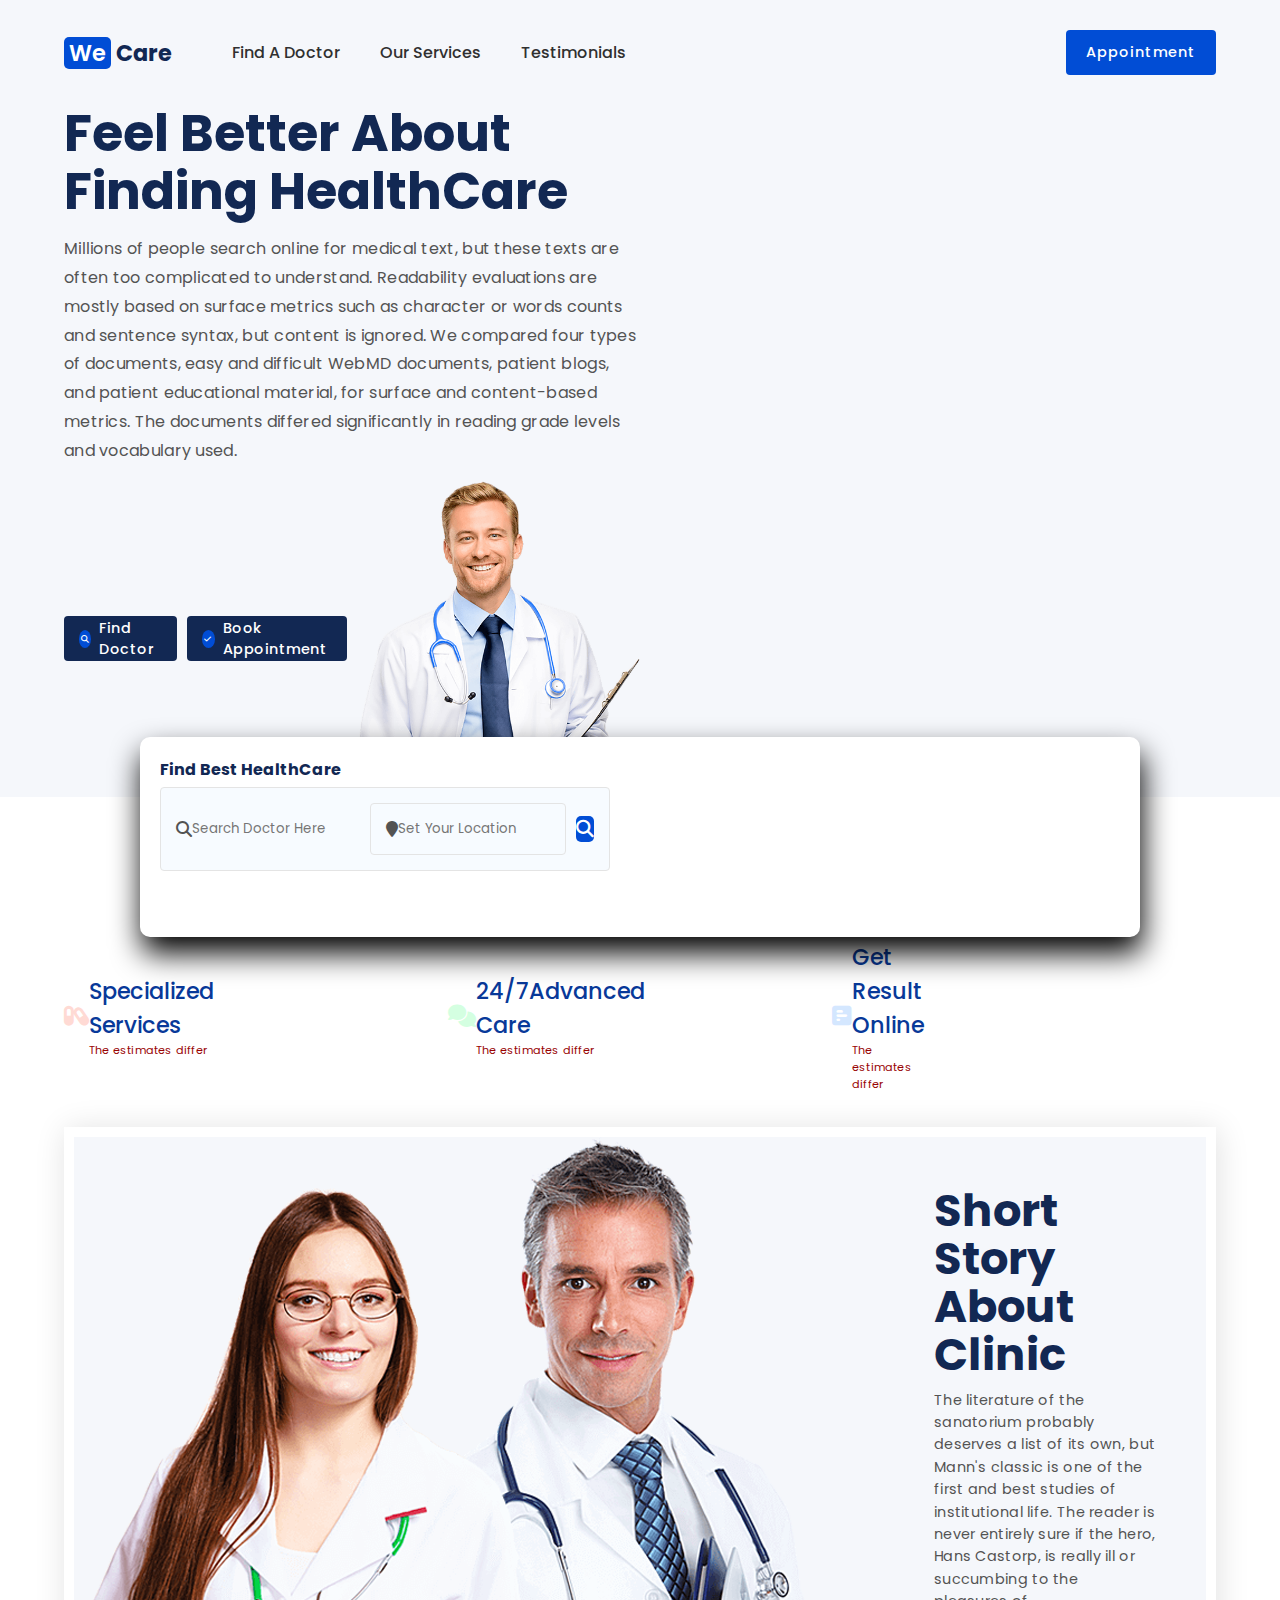
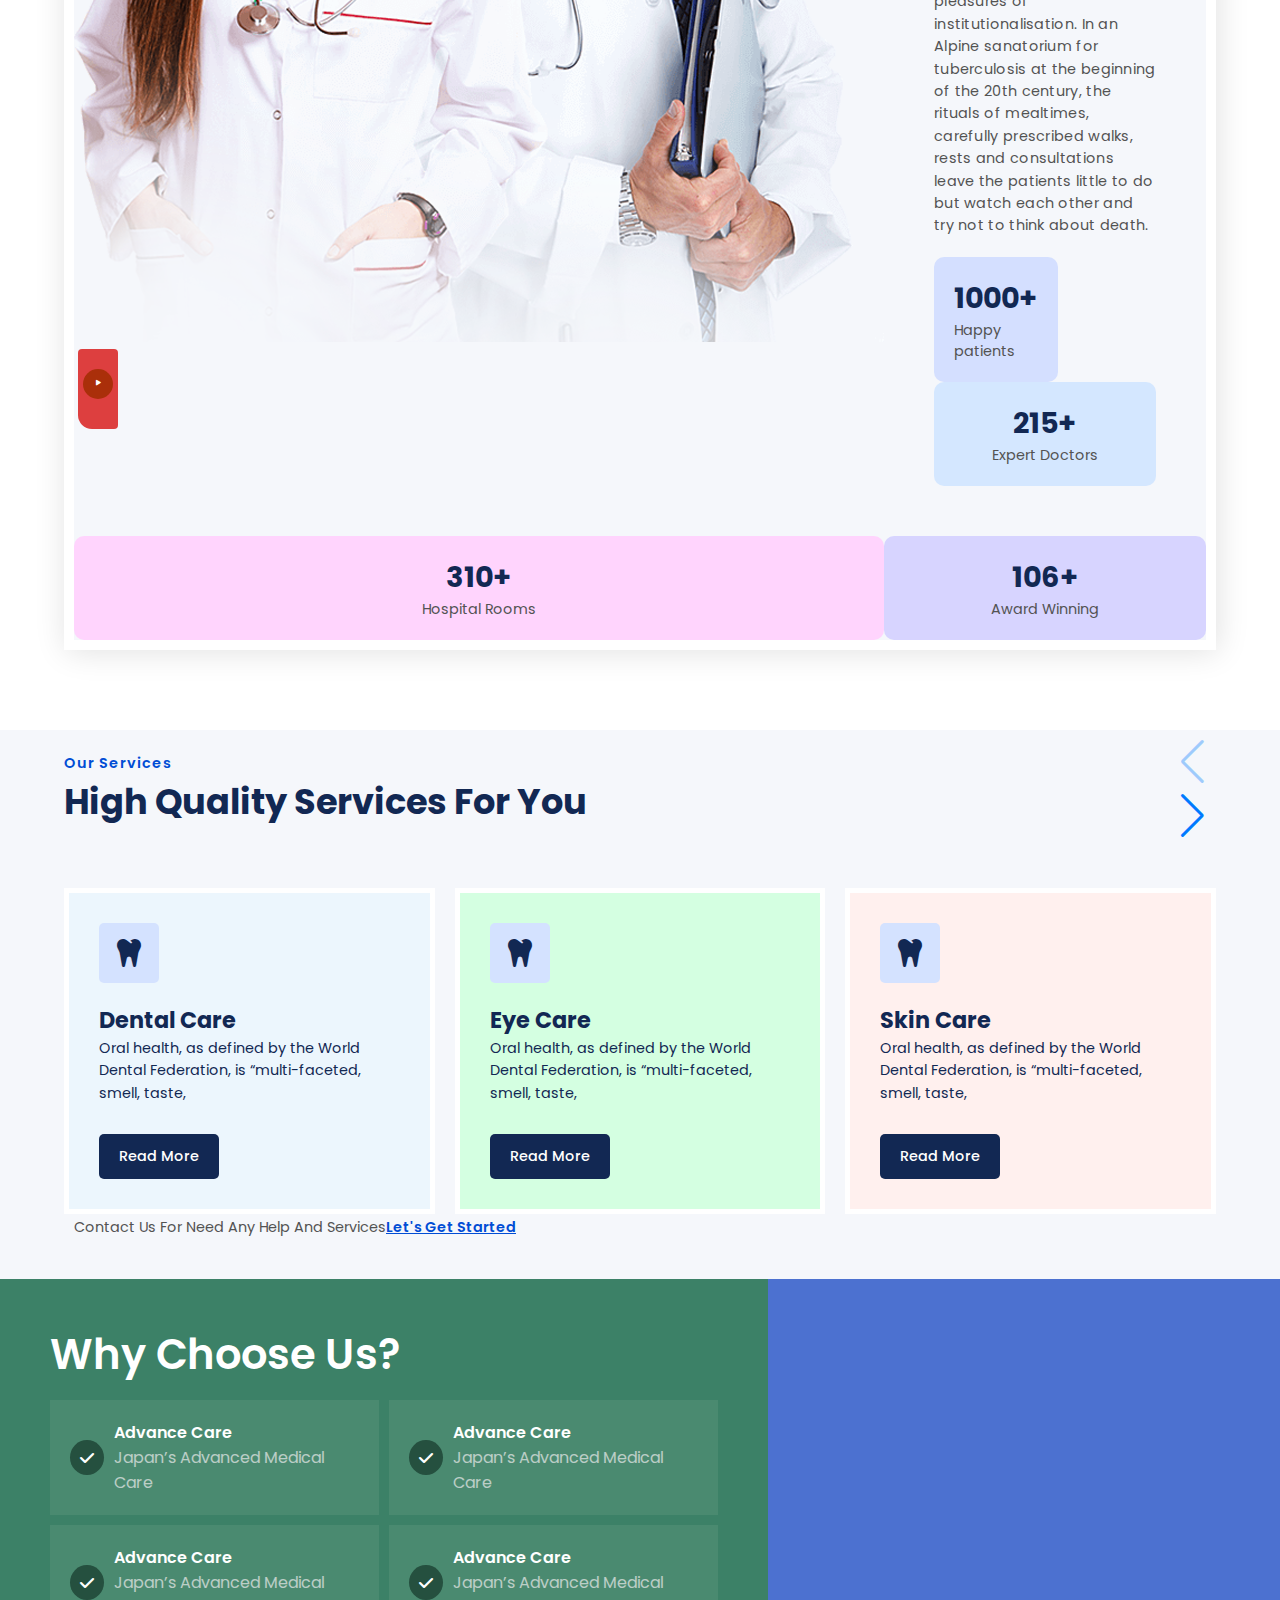
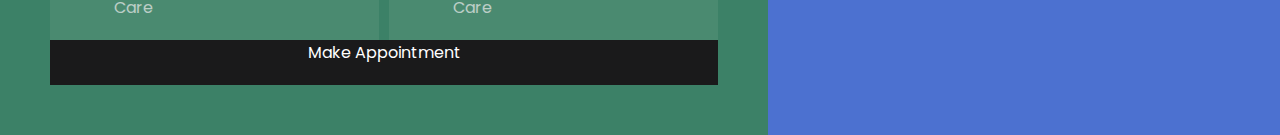
<file: index.html>
<!DOCTYPE html>
<html lang="en">
<head>
    <meta charset="UTF-8">
    <meta name="viewport" content="width=device-width, initial-scale=1.0">
    <title>Medical Website</title>
    <link rel="stylesheet" href="style.css">
    <link rel="shortcut icon" href="favicon.icon" type="image/fav-icon.png">
    <link rel="preconnect" href="https://fonts.googleapis.com">
    <link rel="preconnect" href="https://fonts.gstatic.com" crossorigin>
    <link href="https://fonts.googleapis.com/css2?family=Poppins:ital,wght@0,100;0,200;0,300;0,400;0,500;0,600;0,700;0,800;0,900;1,100;1,200;1,300;1,400;1,500;1,600;1,700;1,800;1,900&display=swap" rel="stylesheet"></head>
    <link rel="stylesheet" href="https://cdnjs.cloudflare.com/ajax/libs/font-awesome/6.5.2/css/all.min.css">
    <link rel="stylesheet" href="https://cdn.jsdelivr.net/npm/swiper@11/swiper-bundle.min.css" />
    <body>
    <section id="hero">
        <nav class="navigation">
           <a href="#" class="logo"><span>We</span>Care</a> 
           <ul class="menu">
            <li><a href="#">Find A Doctor</a> </li>
            <li><a href="#">Our Services</a> </li>
            <li><a href="#">Testimonials</a> </li>
           </ul>
           <a href="appointment.html" class="nav-appointment-btn">Appointment</a>
        </nav>
        <div class="hero-content">
            <div class="hero-text">
                <h1>Feel Better About Finding HealthCare</h1>
                <p>Millions of people search online for medical text, but these texts are often too complicated to understand. Readability evaluations are mostly based on surface metrics such as character or words counts and sentence syntax, but content is ignored. We compared four types of documents, easy and difficult WebMD documents, patient blogs, and patient educational material, for surface and content-based metrics. The documents differed significantly in reading grade levels and vocabulary used.</p>
            <div class="hero-text-btns">
                <a href="#">
                    <i class="fa fa-search" aria-hidden="true"></i>
                    Find Doctor</a>
                <a href="#">
                    <i class="fa fa-check" aria-hidden="true"></i>
                    Book Appointment</a>
            <div class="hero-img">
                <img src="images/main-bg.png" alt="">
            </div>    

            </div>
            </div>
        </div>
    </section>
    <div class="appointment-search-container">
        <h3>Find Best HealthCare</h3>
        <div class="appointment-search">
          <div class="appo-search-box">
            <i class="fa fa-search" aria-hidden="true"></i>
            <input type="text" placeholder="Search Doctor Here">
            <div class="appo-search-box">
            <i class="fa fa-map-marker" aria-hidden="true"></i>
            <input type="text" placeholder="Set Your Location">
          </div>
          <button>
            <i class="fa fa-search" aria-hidden="true"></i>
          </button> 
          
        </div>
        </div> 
        </div>
        </div>
        <section class="what-we-provide">

            <div class="w-info-box w-info-box1">

                <div class="w-info-icon">
                    <i class="fa-solid fa-capsules"></i>

            <div class="w-info-text">
                <strong>Specialized Services</strong>

                <p>The estimates differ</p>
            </div>
        </div>
    </div>
    <div class="w-info-box w-info-box2">

        <div class="w-info-icon">
            <i class="fa-solid fa-comments"></i>

    <div class="w-info-text">
        <strong>24/7Advanced Care</strong>

        <p>The estimates differ</p>
    </div>
</div>
</div>
<div class="w-info-box w-info-box3">

    <div class="w-info-icon">
        <i class="fa-solid fa-square-poll-horizontal"></i>

<div class="w-info-text">
    <strong>Get Result Online</strong>

    <p>The estimates differ</p>
</div>
</div>
</div>
            </section>
            <section id="our-story">
                <div class="our-story-image">
                    <img src="images/story-img.png" alt="">
                    <a href="#" class="story-play-btn">
                        <i class="fa-solid fa-play"></i>
                    </a>
                </div>
                <div class="our-story-text">
                    <h2>Short Story About Clinic</h2>
                    <p>The literature of the sanatorium probably deserves a list of its own, but Mann's classic is one of the first and best studies of institutional life. The reader is never entirely sure if the hero, Hans Castorp, is really ill or succumbing to the pleasures of institutionalisation. In an Alpine sanatorium for tuberculosis at the beginning of the 20th century, the rituals of mealtimes, carefully prescribed walks, rests and consultations leave the patients little to do but watch each other and try not to think about death.</p>
                    <div class="story-number-container">
                        <div class="story-number-box s-n-box1">
                           <strong>1000+</strong>
                           <span>Happy patients</span> 
                </div> 
                     </div>
                     <div class="story-number-box s-n-box2">
                        <strong>215+</strong>
                        <span>Expert Doctors</span> 
             </div> 
                  </div>
                  <div class="story-number-box s-n-box3">
                    <strong>310+</strong>
                    <span>Hospital Rooms</span> 
         </div> 
              </div>
              <div class="story-number-box s-n-box4">
                <strong>106+</strong>
                <span>Award Winning</span> 
     </div> 
          </div>
                        </div>
            </section>
            <section id="our-services">
               <div class="services-heading">
                <div class="services-heading-text">
                    <strong>Our Services</strong>
                    <h2>High Quality Services For You</h2>
                </div>
                <div class="services-slide-btns">
                    <div class="swiper-button-prev"></div>
                    <div class="swiper-button-next"></div>
                </div>
               </div>
               <div class="services-box-container">
                <div class="swiper mySwiperservices">
                    <div class="swiper-wrapper">
                      <div class="swiper-slide">
                        <div class="services-box s-box1">
                            <i class="fa-solid fa-tooth"></i>
                            <strong>Dental Care</strong>
                            <p>Oral health, as defined by the World Dental Federation, is “multi-faceted, smell, taste, </p>
                            <a href="#">Read More</a>
                        </div>
                      </div>
                      <div class="swiper-slide">
                        <div class="services-box s-box2">
                            <i class="fa-solid fa-tooth"></i>
                            <strong>Eye Care</strong>
                            <p>Oral health, as defined by the World Dental Federation, is “multi-faceted, smell, taste, </p>
                            <a href="#">Read More</a>
                        </div>
                      </div>
                      <div class="swiper-slide">
                        <div class="services-box s-box3">
                            <i class="fa-solid fa-tooth"></i>
                            <strong>Skin Care</strong>
                            <p>Oral health, as defined by the World Dental Federation, is “multi-faceted, smell, taste, </p>
                            <a href="#">Read More</a>
                        </div>
                      </div>
                      <div class="swiper-slide">
                        <div class="services-box s-box4">
                            <i class="fa-solid fa-tooth"></i>
                            <strong>Dental Care</strong>
                            <p>Oral health, as defined by the World Dental Federation, is “multi-faceted, smell, taste, </p>
                            <a href="#">Read More</a>
                        </div>
                      </div>
                      <div class="swiper-slide">
                        <div class="services-box s-box5">
                            <i class="fa-solid fa-tooth"></i>
                            <strong>Dental Care</strong>
                            <p>Oral health, as defined by the World Dental Federation, is “multi-faceted, smell, taste, </p>
                            <a href="#">Read More</a>
                        </div>
                      </div>
                    </div>    
               
               </div>
               
               <span class="service-help-btn">Contact Us For Need Any Help And Services<a href="#">Let's Get Started</a> </span>
            </section>

            <section id="why-choose-us">

              <div class="why-choose-us-left">
                <h3>Why Choose Us?</h3>
                <div class="why-choose-box-container">
                  <div class="why-choose-box">
                    <i class="fa-solid fa-check"></i>
                    <div class="why-choose-box-text">
                      <strong>Advance Care</strong>
                      <p>Japan’s Advanced Medical Care</p>
                    </div>
                  </div>
                  <div class="why-choose-box">
                    <i class="fa-solid fa-check"></i>
                    <div class="why-choose-box-text">
                      <strong>Advance Care</strong>
                      <p>Japan’s Advanced Medical Care </p>
                    </div>
                  </div>
                  <div class="why-choose-box">
                    <i class="fa-solid fa-check"></i>
                    <div class="why-choose-box-text">
                      <strong>Advance Care</strong>
                      <p>Japan’s Advanced Medical Care</p>
                    </div>
                  </div>
                  <div class="why-choose-box">
                    <i class="fa-solid fa-check"></i>
                    <div class="why-choose-box-text">
                      <strong>Advance Care</strong>
                      <p>Japan’s Advanced Medical Care</p>
                    </div>
                  </div>
                </div>
                <a href="#" class="why-choose-us-btn">Make Appointment</a>
              </div>
              <div class="why-choose-us-right"></div>
            </section>
 
  
            

 
            
            <script src="https://cdn.jsdelivr.net/npm/swiper@11/swiper-bundle.min.js"></script>

            <!-- Initialize Swiper -->
            <script>
              var swiper = new Swiper(".mySwiperservices", {
                slidesPerView: 1,
                spaceBetween: 10,
                pagination: {
                  el: ".swiper-pagination",
                  clickable: true,
                },
                navigation: {
                    nextEl: ".swiper-button-next",
                    prevEl: ".swiper-button-prev",
                  },
                breakpoints: {
                  640: {
                    slidesPerView: 2,
                    spaceBetween: 20,
                  },
                  768: {
                    slidesPerView: 3,
                    spaceBetween: 40,
                  },
                  1024: {
                    slidesPerView: 3,
                    spaceBetween: 20,
                  },
                },
              });
            </script>           
</body>
</html>
</file>
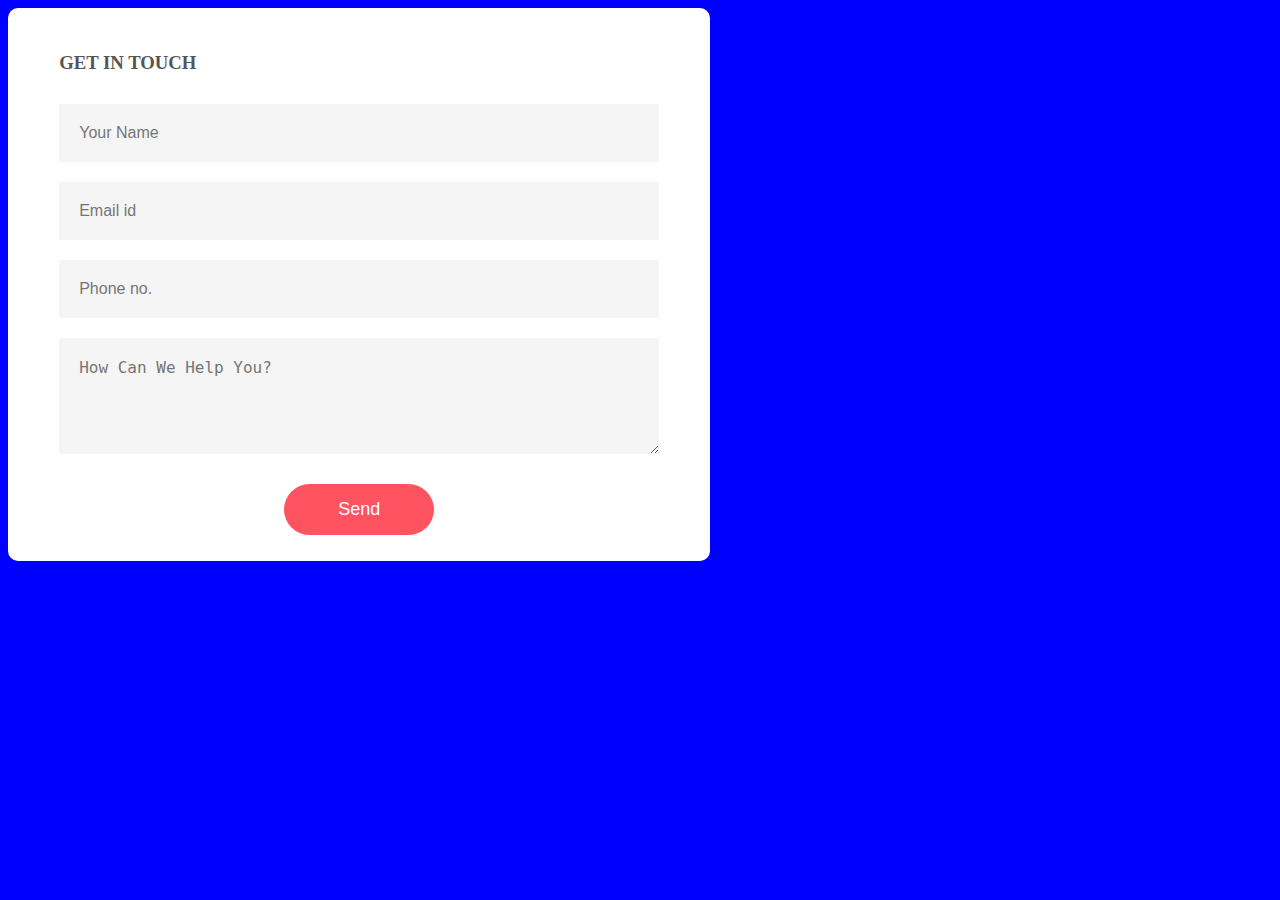
<file: appointment.html>
<!DOCTYPE html>
<head>
    <title>Appointment Form</title>
    <style>
        body{
            background-color: blue;
        }
        form{
            background-color: #ffffff;
            display: flex;
            flex-direction: column;
            padding: 2vw 4vw;
            width: 60%;
            max-width: 600px;
            border-radius: 10px;
        }
        form h3{
            color: #555;
            font-weight: 800;
            margin-bottom: 20px;

        }
        form input, form textarea{
            border: 0;
            margin: 10px 0;
            padding: 20px;
            outline: none;
            background: #f5f5f5;
            font-size: 16px;
        }
        form button{
            padding: 15px;
            background: #ff5361;
            color: #fff;
            font-size: 18px;
            border: 0;
            outline: none;
            cursor: pointer;
            width: 150px;
            margin: 20px auto 0;
            border-radius: 30px;
        }
    </style>
</head>
<body>
    <div class="container">
        <form onsubmit="sendEmail(); reset(); false;">
            <h3>GET IN TOUCH</h3>
            <input type="name " id="name" placeholder="Your Name" required>
            <input type="email " id="email" placeholder="Email id" required>
            <input type="text " id="phone" placeholder="Phone no." required>
            <textarea id="message " rows="4" placeholder="How Can We Help You?"></textarea>
            <button type="submit">Send</button>
        </form>
    </div>
    <script src="https://smtpjs.com/v3/smtp.js"></script>
    <script>
        function sendEmail(){
            Email.send({
                Host : "smtp.elasticemail.com",
                Username : "oluochvictor50@gmail.com",
                Password : "password",
                To : 'oluochvictor50@gmail.com',
                From : document.getElementById("email").value,
                Subject : "New Appointment",
                Body : "Filing an appointment Please"
            }).then(
              message => alert(message)
            );
        }
    </script>
</body>
</html>
</file>
<file: style.css>
*{
    margin:0px;
    padding:0px;
    box-sizing: border-box;
    font-family: poppins;
}
a{
   text-decoration: none; 

}
ul{
    list-style: none;
}
#hero{
    background-color: #f5f7fb;
    display:flex;
    flex-direction: column;
    justify-content: space-between;
    min-height: height 600px;
}
.navigation{
    display:flex;
    justify-content: space-between;
    align-items: center;
    max-width: 1200px;
    width: 90%;
    margin: 0px auto;
    padding: 30px 0px;
}
.logo{
    color: #122853;
    font-weight: 700;
    font-size: 1.4rem;
}
.logo span{
    background-color: #014dd5;
    color:#ffffff;
    padding: 0px 5px;
    border-radius: 5px;
    font-weight: 600;
    margin-right: 5px;
}
.menu{
    display:flex;
    justify-content: center;
    align-items:center;
    margin-right: auto;
    margin-left: 40px;
}
.menu li a{
    margin: 0px 20px;
    color:#303030;
    font-weight: 500;
    transition: all ease 0.3s;
}
.menu li a:hover{
    color: #014dd5;
}
.nav-appointment-btn{
    height:45px;
    padding: 0px 20px;
    border-radius: 4px;
    background-color: #014dd5;
    color:#ffffff;
    display:flex;
    justify-content: center;
    align-items: center;
    font-weight: 500;
    letter-spacing: 1px;
    font-size: 0.9rem;

}
.hero-content{
    max-width: 1200px;
    width: 90%;
    margin: 0px auto;
    display: grid;
    grid-template-columns: 1fr 1fr;
    align-items: flex-start;
    margin-top: auto;
}
.hero-img{
    display: flex;

}
.hero-img img{
    width:100%;
    height: 100%;
    max-height: 450px;
    object-fit: contain;
    object-position: center bottom;
}
.hero-text{
    display:flex;
    flex-direction: column;
    margin-top: flex;
}
.hero-text h1{
    font-size: 3.2rem;
    color: #122853;
    line-height: 3.6rem;
}
.hero-text p{
    color: #535353;
    margin: 15px 0px;
    max-width: 500;
    letter-spacing: 0.3px;
    line-height: 1.8rem;
}
.hero-text-btns{
    display: flex;
    justify-content: flex-start;
    align-items: center;
}
.hero-text-btns a{
    height: 45px;
    padding: 0px 15px;
    background-color: #122853;
    color: #ffffff;
    border-radius: 4px;
    display: flex;
    justify-content: center;
    align-items: center;
    font-size: 0.9rem;
    letter-spacing: 0.5px;
    font-weight: 500;
    margin-right: 10px;
}
.hero-text-btns a i{
    width: 18px;
    height: 18px;
    display: flex;
    justify-content: center;
    align-items: center;
    border-radius: 50%;
    background-color: #014dd5;
    margin-right: 8px;
    font-size: 0.5rem;
    padding-top: 1px;
}
.appointment-search-container{
    max-width: 1000px;
    width: 100%;
    background-color: #ffffff;
    padding: 20px;
    margin: auto;
    border-radius: 10px;
    box-shadow: 2px 16px 30px rgba(0,0,0,12);
    z-index: 3;
    position: relative;
    margin-top: -60px;
    height: 200px;
}
.appointment-search-container h3{
    color: #122853;
    font-size: 1rem;
    margin-bottom: 5px;

}
.appointment-search{
    display: grid;
    grid-template-columns: 1fr 1fr 60px;
    grid: gap 10px;
}
.appo-search-box{
    width: 100%;
    display: flex;
    justify-content: space-between;
    align-items: center;
    background-color: #f7fbff;
    padding: 15px;
    border-radius: 4px;
    border: 1px solid #e4e4e4;

}
.appo-search-box{
    color:#535353;
    margin-right: 10px;

}
.appo-search-box input{
    width: 100%;
    background-color: transparent;
    border: none;
    outline: none;

}
.appointment-search button{
    background-color: #014dd5;
    color: #ffffff;
    border: none;
    outline: none;
    border-radius: 5px;
    font-size: 1.1rem;
    cursor: pointer;
}
.what-we-provide{
    max-width: 1200px;
    width: 90%;
    margin: 50px auto;
    display: grid;
    grid-template-columns: 1fr 1fr 1fr ;

}
.w-info-box1 .w-info-icon{
    color:#ffdad4

}
.w-info-box2 .w-info-icon{
color:#d4ffe1;
}
.w-info-box3 .w-info-icon{
color:    #d4e7ff;

}
.w-info-box4 .w-info-icon{
    color: #d4ffe1;

}
.w-info-box{
    display: flex;
    justify-content: flex-start;
    align-items: center;
}
.w-info-icon{
    width: 60px;
    height: 60px;
    display: flex;
    justify-content: space-evenly;
    align-items: center;
    margin-right: 15px;
    font-size: 1.4rem;
    border-radius: 20px;
    color: #ffdad4;
}
.w-info-text{
    display: flex;
    flex-direction: column;

}
.w-info-text strong{
    color:#083999;
    font-weight: 500;
    display: flex;

}
.w-info-text p{
    color: #990404;
    font-size: 0.7rem;
    letter-spacing: 0.2px;
}
#our-story{
    background-color: #f5f7fb;
    max-width: 1200px;
    width: 90%;
    margin: 80px auto;
    border: 10px solid #ffffff;
    box-shadow: 2px 2px 30px rgba(0,0,0,0.12);
    display: grid;
    grid-template-columns: 1fr 1fr;


}
.our-story-img{
    width: 100%;
    display: flex;
}
.our-story-img img{
  width: 100%;
  height: 100%;
  object-fit: cover;
  object-position: center;  
}
.story-play-btn{
  position: relative;  
  left: 4px;
  top: 0px;
  display: flex;
  flex-direction: column;
  justify-content: center;
  align-items: center;
  background-color: #dd3f3f;
  padding: 20px 20px;
  border-radius: 4px 4px 4px 14px;
  color: #ffffff;
  font-size: 0.4rem; 
  text-transform: uppercase;
  font-weight: 500;
  width: 30px;


}
.story-play-btn i{
    width: 30px;
    height: 30px;
    border-radius: 50px;
    display: flex;
    justify-content: center;
    align-items: center;
    background-color: #aa2f0a;
    color: #ffffff;
    margin-bottom: 10px;

}
.our-story-text{
    padding: 50px;

}
.our-story-text h2{
    font-size: 2.8rem;
    color: #122853;
    line-height: 3rem;
}
.our-story-text p{
    font-size: 0.9rem;
    color:#535353;
    margin: 10px 0px;
    line-height: 1.4rem;
    letter-spacing: 0.3px;
}
.story-number-container{
    display: grid;
    grid-template-columns: 1fr 1fr ;
    grid-gap: 20px;
    margin-top: 20px;
}
.story-number-box{
    padding: 20px;
    display: flex;
    flex-direction: column;
    justify-content: center;
    align-items: center;
    border-radius: 10px;
}
.story-number-box strong{
    color: #122853;
    font-weight: 700;
    font-size: 1.8rem;
}
.story-number-box span{
    color: #535353;
    font-size: 0.9rem;
}
.s-n-box1{
    background-color: #d4dfff;
}
.s-n-box2{
    background-color: #d4e7ff;
}
.s-n-box3{
    background-color: #ffd4fd;
}
.s-n-box4{
    background-color: #d7d4ff;
}
#our-services{
    width: 100%;
    background-color: #f5f7fb;
    margin: 50px auto 0px auto;
    padding: 50px auto;
    display: flex;
    flex-direction: column;
    justify-content: center;
    align-items: center;
}
.services-heading{
    display: flex;
    justify-content: space-between;
    align-items: center;
    max-width: 1200px;
    width: 90%;
    margin: auto;
}
.services-heading-text strong{
    color: #014dd5;
    font-size: 0.9rem;
    font-weight: 600;
    letter-spacing: 1px;

}
.services-heading-text h2{
    font-size: 2.2rem;
    color: #122853;
    font-weight: 700;
    max-width: 600;
}
.services-box-container{
    max-width: 1200px;
    width: 90%;
    margin: 40px auto;

}
.services-box{
    display: flex;
    flex-direction: column;
    align-items: flex-start;
    max-width: 100%;
    border: 5px solid #ffffff;
    padding: 30px;
}
.services-box:hover{
    border: 5px solid #c7d0eb;
}
.services-box i{
    font-size: 2rem;
    color: #122853;
    width: 60px;
    height: 60px;
    border-radius: 5px;
    display: flex;
    justify-content: center;
    align-items: center;
    

}
.services-box strong{
    color: #122853;
    font-size: 1.4rem;
    margin-top: 20px;
}
.services-box p{
    color: #122853;
    font-size: 0.9rem;
    line-height: 1.4rem;
    display: -webkit-box;
    -webkit-line-clamp: 3;
    -webkit-box-orient: vertical;
    overflow: hidden;
}
.services-box a{
    height: 45px;
    background-color: #122853;
    color: #ffffff;
    padding: 0px 20px;
    display: flex;
    justify-content: center;
    align-items: center;
    padding: 0px 20px;
    font-size: 0.9rem;
    font-weight: 500;
    border-radius: 5px;
    margin-top: 30px;

}
.s-box1{
    background-color: #ecf6fd;
}
.s-box1 i{
    background-color: #d4e2ff;
}
.s-box2{
    background-color: #d4ffe1;
}
.s-box2 i{
    background-color: #d4e2ff;
}
.s-box3{
    background-color: #fff0ee;
}
.s-box3 i{
    background-color: #d4e2ff;
}
.s-box4{
    background-color: #cf7207;
}
.s-box4 i{
    background-color: #d4e2ff;
}
.s-box5{
    background-color: #ecf6fd;
}
.s-box5 i{
    background-color: #d4e2ff;
}
.swiper-button-next,
.swiper-button-prev{
    position: static !important;
    transform: translate(0,0);
    margin: 10px !important;

}
.service-slide-btns{
    display: flex;
    justify-content: center;
    align-items: center;
}
.swiper-button-next::after,
.swiper-button-prev::after::after{
    font-size: 25px !important;
    font-weight: 800;
    color: #122853;

}
.service-help-btn{
    color: #535353;
    font-size: 0.9rem;
    margin-top: 10px;
    text-align: center;
    padding: 0px 10px;

}
.service-help-btn a{
    color: #014dd5;
    text-decoration: underline;
    font-weight: 600;

}
#why-choose-us{
    width: 100%;
    display: grid;
    grid-template-columns: 1.5fr 1fr;
}
.why-choose-us-left{
    padding: 50px;
    background-color: #3c8167;
}
.why-choose-us-right{
    padding: 50px;
    background-color: #4c71d0;
}
.why-choose-us-left h3{
    font-size: 2.6rem;
    color: #ffffff;
    font-weight: 600;
    line-height: 3.2rem;

}
.why-choose-box-container{
    display: grid;
    grid-template-columns: 1fr 1fr;
    margin-top: 20px;
    grid-gap: 10px;

}
.why-choose-box{
    display: flex;
    justify-content: flex-start;
    align-items: center;
    padding: 20px;
    background-color: #4a8a70;
}
.why-choose-box i{
    width: 35px;
    height: 35px;
    border-radius: 50%;
    display: flex;
    justify-content: center;
    align-items: center;
    background-color: #25503f;
    margin-right: 10px;
    color: #ffffff;
}
.why-choose-box-text{
    display: flex;
    flex-direction: column;
    justify-content: center;

}
.why-choose-box-text strong{
    color: #ffffff;
    font-weight: 600;
}
.why-choose-box-text p{
    color: #ececec;
    font-size: 0,9rem;
    opacity: 0.7;
}
.why-choose-us-btn{
   background-color: #1a1a1b; 
   color: #ffffff;
   padding: 0px 10px;
   display: flex;
   height: 45px;
   justify-content: center;

}
</file>
